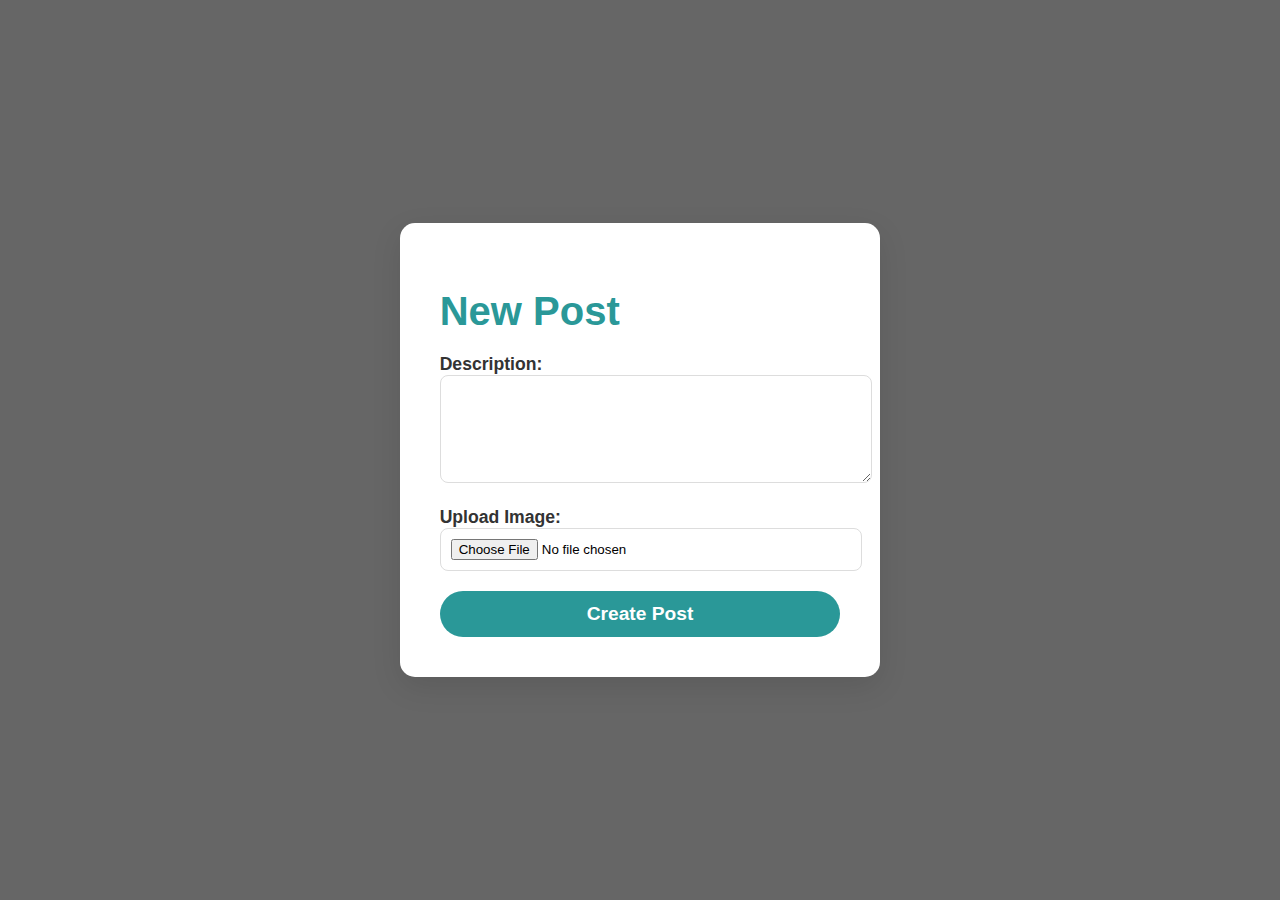
<file: create_post.html>
<!DOCTYPE html>
<html lang="en">
<head>
    <meta charset="utf-8" />
    <meta name="viewport" content="width=device-width, initial-scale=1.0" />
    <title>CampusLink | Create new post</title>
    <link href="img/favicon.png" rel="icon">
    
    <!-- Bootstrap CSS -->
    <link href="https://cdn.jsdelivr.net/npm/bootstrap@5.3.0-alpha1/dist/css/bootstrap.min.css" rel="stylesheet" integrity="sha384-KyZXEJQ3QhqLMpG8r+KnujsiDg9w7I6Fk/g9LOFhjp7j+9JoaXzMC4fRbBxDOkJl" crossorigin="anonymous">

    <style>
        /* General Body Styling */
        body {
            position: relative;
            min-height: 100vh;
            display: flex;
            flex-direction: column;
            align-items: center;
            justify-content: center;
            margin: 0;
            padding: 0;
            font-family: 'Arial', sans-serif;
            background: url('https://mediaaws.almasryalyoum.com/news/verylarge/2019/08/20/963895_0.jpg') no-repeat center center fixed;
            background-size: cover;
        }

        .background-image::before {
            content: '';
            position: absolute;
            top: 0;
            left: 0;
            right: 0;
            bottom: 0;
            background: rgba(0, 0, 0, 0.6); /* dark overlay */
            z-index: 1;
        }

        /* Form Container */
        .form-container {
            background-color: #ffffff;
            padding: 40px;
            box-shadow: 0 10px 30px rgba(0, 0, 0, 0.1);
            border-radius: 15px;
            max-width: 600px;
            margin: auto;
            position: relative; /* Ensure form stays on top of the overlay */
            z-index: 2; /* Make sure the form container is above the dark overlay */
        }

        /* Heading Styling */
        h1 {
            font-size: 2.5rem;
            color: #2a9898;
            font-weight: 700;
            margin-bottom: 20px;
        }

        /* Label Styling */
        label {
            font-weight: 600;
            font-size: 1.1rem;
            color: #333;
        }

        /* Textarea Styling */
        textarea {
            width: 100%;
            padding: 15px;
            border-radius: 8px;
            border: 1px solid #ddd;
            font-size: 1rem;
            margin-bottom: 20px;
            resize: vertical;
            transition: border-color 0.3s ease;
        }

        textarea:focus {
            border-color: #2a9898;
            outline: none;
        }

        /* Input Styling */
        input[type="file"] {
            padding: 10px;
            border-radius: 8px;
            border: 1px solid #ddd;
            width: 100%;
            margin-bottom: 20px;
        }

        input[type="file"]:hover {
            border-color: #2a9898;
        }

        /* Submit Button Styling */
        button {
            background-color: #2a9898;
            border: none;
            color: white;
            padding: 12px 30px;
            font-size: 1.2rem;
            font-weight: 600;
            border-radius: 30px;
            cursor: pointer;
            transition: all 0.3s ease-in-out;
            width: 100%;
        }

        button:hover {
            background-color: #2a9898;
            transform: scale(1.05);
        }

        /* Responsive Design */
        @media (max-width: 768px) {
            .form-container {
                padding: 30px;
                margin: 15px;
            }
        }
    </style>
</head>
<body>
    <div class="background-image"></div>
    <div class="form-container">
        <h1 class="text-center">New Post</h1>
        <form method="POST" enctype="multipart/form-data">
            
            <!-- Description Field -->
            <div class="mb-3">
                <label for="description" class="form-label">Description:</label>
                <textarea name="description" rows="4" required class="form-control"></textarea>
            </div>

            <!-- Image Upload Field -->
            <div class="mb-3">
                <label for="image" class="form-label">Upload Image:</label>
                <input type="file" name="image" accept="image/*" class="form-control">
            </div>

            <!-- Hidden User ID Field -->
            <input type="hidden" name="user_id" value="{{ request.session.user_id }}">

            <!-- Submit Button -->
            <button type="submit" class="btn btn-success">Create Post</button>
        </form>
    </div>

    <!-- Bootstrap JS -->
    <script src="https://cdn.jsdelivr.net/npm/bootstrap@5.3.0-alpha1/dist/js/bootstrap.bundle.min.js" integrity="sha384-pzjw8f+ua7Kw1TIq0p5eS5niFeT1h9Dozv3n/vVVj0YWrE+8lPE3dswzVxqmrqv1" crossorigin="anonymous"></script>
</body>
</html>
</file>
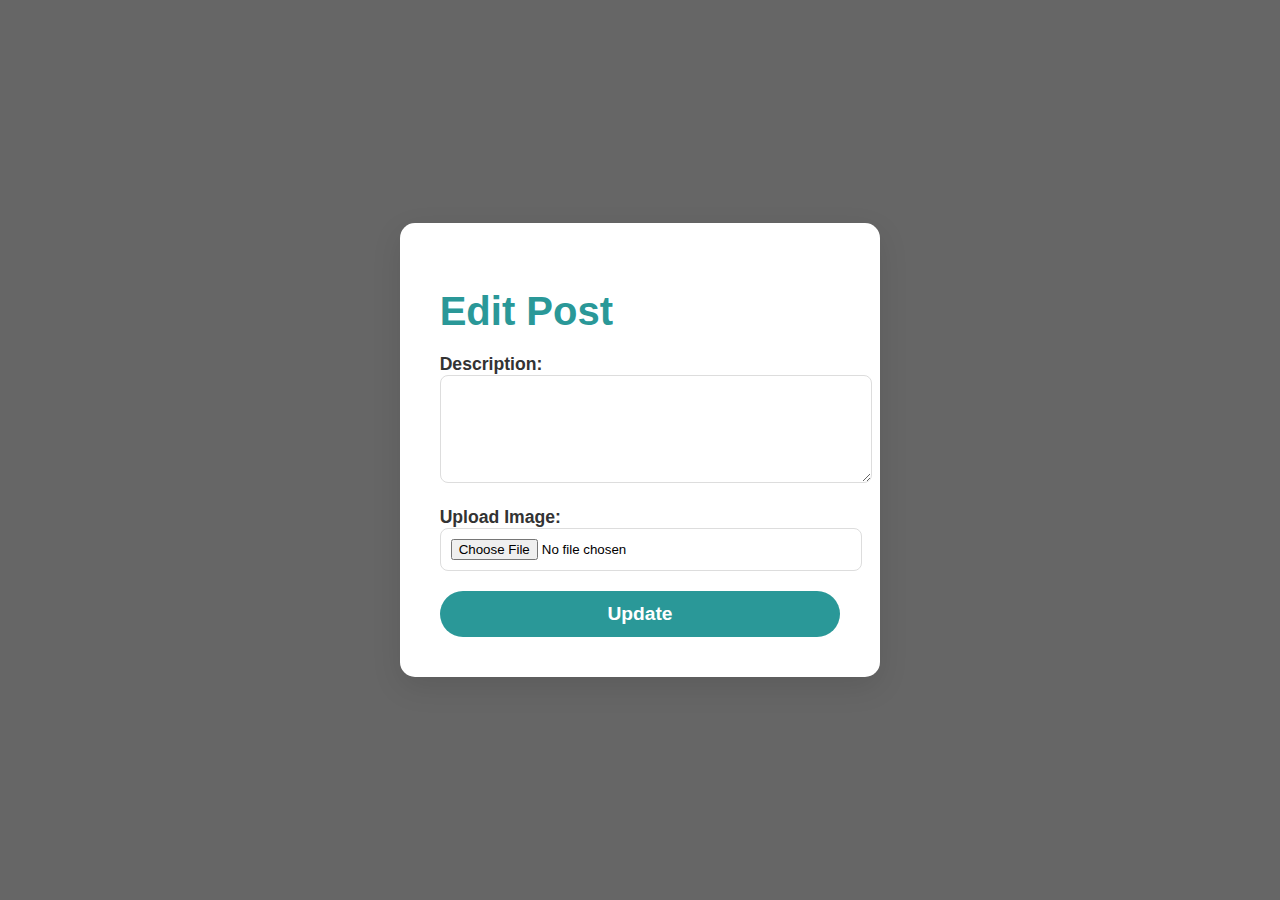
<file: edit_post.html>
<!DOCTYPE html>
<html lang="en">
    <head>
        <meta charset="utf-8" />
        <meta name="viewport" content="width=device-width, initial-scale=1.0" />
        <title>CampusLink | Edit post</title>
        <link href="img/favicon.png" rel="icon">
        
        <!-- Bootstrap CSS -->
        <link href="https://cdn.jsdelivr.net/npm/bootstrap@5.3.0-alpha1/dist/css/bootstrap.min.css" rel="stylesheet" integrity="sha384-KyZXEJQ3QhqLMpG8r+KnujsiDg9w7I6Fk/g9LOFhjp7j+9JoaXzMC4fRbBxDOkJl" crossorigin="anonymous">
    
        <style>
            /* General Body Styling */
            body {
                position: relative;
                min-height: 100vh;
                display: flex;
                flex-direction: column;
                align-items: center;
                justify-content: center;
                margin: 0;
                padding: 0;
                font-family: 'Arial', sans-serif;
                background: url('https://mediaaws.almasryalyoum.com/news/verylarge/2019/08/20/963895_0.jpg') no-repeat center center fixed;
                background-size: cover;
            }
    
            .background-image::before {
                content: '';
                position: absolute;
                top: 0;
                left: 0;
                right: 0;
                bottom: 0;
                background: rgba(0, 0, 0, 0.6); /* dark overlay */
                z-index: 1;
            }
    
            /* Form Container */
            .form-container {
                background-color: #ffffff;
                padding: 40px;
                box-shadow: 0 10px 30px rgba(0, 0, 0, 0.1);
                border-radius: 15px;
                max-width: 600px;
                margin: auto;
                position: relative; /* Ensure form stays on top of the overlay */
                z-index: 2; /* Make sure the form container is above the dark overlay */
            }
    
            /* Heading Styling */
            h1 {
                font-size: 2.5rem;
                color: #2a9898;
                font-weight: 700;
                margin-bottom: 20px;
            }
    
            /* Label Styling */
            label {
                font-weight: 600;
                font-size: 1.1rem;
                color: #333;
            }
    
            /* Textarea Styling */
            textarea {
                width: 100%;
                padding: 15px;
                border-radius: 8px;
                border: 1px solid #ddd;
                font-size: 1rem;
                margin-bottom: 20px;
                resize: vertical;
                transition: border-color 0.3s ease;
            }
    
            textarea:focus {
                border-color: #2a9898;
                outline: none;
            }
    
            /* Input Styling */
            input[type="file"] {
                padding: 10px;
                border-radius: 8px;
                border: 1px solid #ddd;
                width: 100%;
                margin-bottom: 20px;
            }
    
            input[type="file"]:hover {
                border-color: #2a9898;
            }
    
            /* Submit Button Styling */
            button {
                background-color: #2a9898;
                border: none;
                color: white;
                padding: 12px 30px;
                font-size: 1.2rem;
                font-weight: 600;
                border-radius: 30px;
                cursor: pointer;
                transition: all 0.3s ease-in-out;
                width: 100%;
            }
    
            button:hover {
                background-color: #2a9898;
                transform: scale(1.05);
            }
    
            /* Responsive Design */
            @media (max-width: 768px) {
                .form-container {
                    padding: 30px;
                    margin: 15px;
                }
            }
        </style>
    </head>
    <body>
        <div class="background-image"></div>
        <div class="form-container">
            <h1 class="text-center">Edit Post</h1>
            <form method="POST" enctype="multipart/form-data">
                
                <!-- Description Field -->
                <div class="mb-3">
                    <label for="description" class="form-label">Description:</label>
                    <textarea name="description" rows="4" required class="form-control"></textarea>
                </div>
    
                <!-- Image Upload Field -->
                <div class="mb-3">
                    <label for="image" class="form-label">Upload Image:</label>
                    <input type="file" name="image" accept="image/*" class="form-control">
                </div>
    
                <!-- Hidden User ID Field -->
                <input type="hidden" name="user_id" value="{{ request.session.user_id }}">
    
                <!-- Submit Button -->
                <button type="submit" class="btn btn-success"> Update</button>
            </form>
        </div>

    <!-- Bootstrap JS -->
    <script src="https://cdn.jsdelivr.net/npm/bootstrap@5.3.0-alpha1/dist/js/bootstrap.bundle.min.js" integrity="sha384-pzjw8f+ua7Kw1TIq0p5eS5niFeT1h9Dozv3n/vVVj0YWrE+8lPE3dswzVxqmrqv1" crossorigin="anonymous"></script>
</body>
</html>
</file>
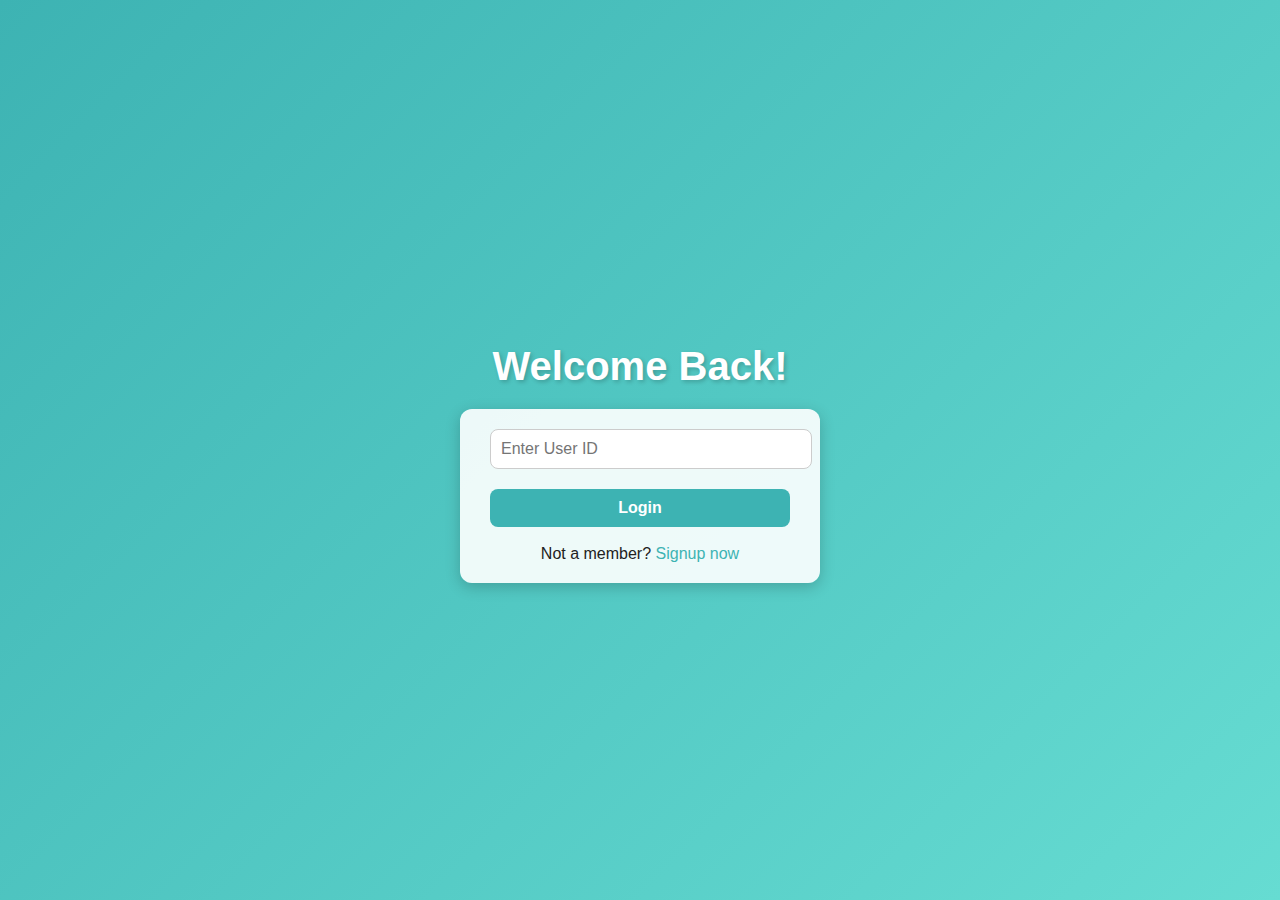
<file: login.html>
<!DOCTYPE html>
<html lang="en">
<head>
    <meta charset="utf-8" />
    <meta name="viewport" content="width=device-width, initial-scale=1.0" />
    <title>CampusLink | Login</title>
    <link href="img/favicon.png" rel="icon">
    <style>
        /* General Reset */
        body {
            margin: 0;
            padding: 0;
            font-family: 'Arial', sans-serif;
            background: linear-gradient(135deg, #3db3b3, #66dcd2);
            display: flex;
            justify-content: center;
            align-items: center;
            height: 100vh;
            color: #fff;
            flex-direction: column; 
        }

        h1 {
            text-align: center;
            font-size: 2.5rem;
            margin-bottom: 20px;
            text-shadow: 2px 2px 4px rgba(0, 0, 0, 0.2);
        }

        form {
            background-color: rgba(255, 255, 255, 0.9);
            padding: 20px 30px;
            border-radius: 12px;
            box-shadow: 0 4px 15px rgba(0, 0, 0, 0.2);
            text-align: center;
            width: 300px;
        }

        input[type="text"] {
            width: 100%;
            padding: 10px;
            border: 1px solid #ccc;
            border-radius: 8px;
            font-size: 1rem;
            margin-bottom: 20px;
            outline: none;
            transition: 0.3s ease-in-out;
        }

        input[type="text"]:focus {
            border-color: #3db3b3;
            box-shadow: 0 0 5px rgba(74, 144, 226, 0.5);
        }

        button {
            width: 100%;
            padding: 10px 15px;
            border: none;
            border-radius: 8px;
            background-color: #3db3b3;
            color: white;
            font-size: 1rem;
            font-weight: bold;
            cursor: pointer;
            transition: background-color 0.3s ease;
        }

        button:hover {
            background-color: #3db3b3;
        }

        button:active {
            transform: scale(0.98);
        }

        .extra-links a {
            color: #3db3b3;
            text-decoration: none;
        }

        @media screen and (max-width: 600px) {
            form {
                width: 90%;
                padding: 15px 20px;
            }

            h1 {
                font-size: 2rem;
            }
        }
    </style>
</head>
<body>
    <h1>Welcome Back!</h1> 
    <form action="/profile/" method="GET">
        <input type="text" name="user_id" id="user_id" placeholder="Enter User ID" required>
        <button type="submit">Login</button><br><br>
        
        <form action="/register/" method="GET">
          <div class="extra-links" style="color: #222;"> Not a member? <a href="register">Signup now</a> </div>
        </form>
    </form>
</body>
</html>
</file>
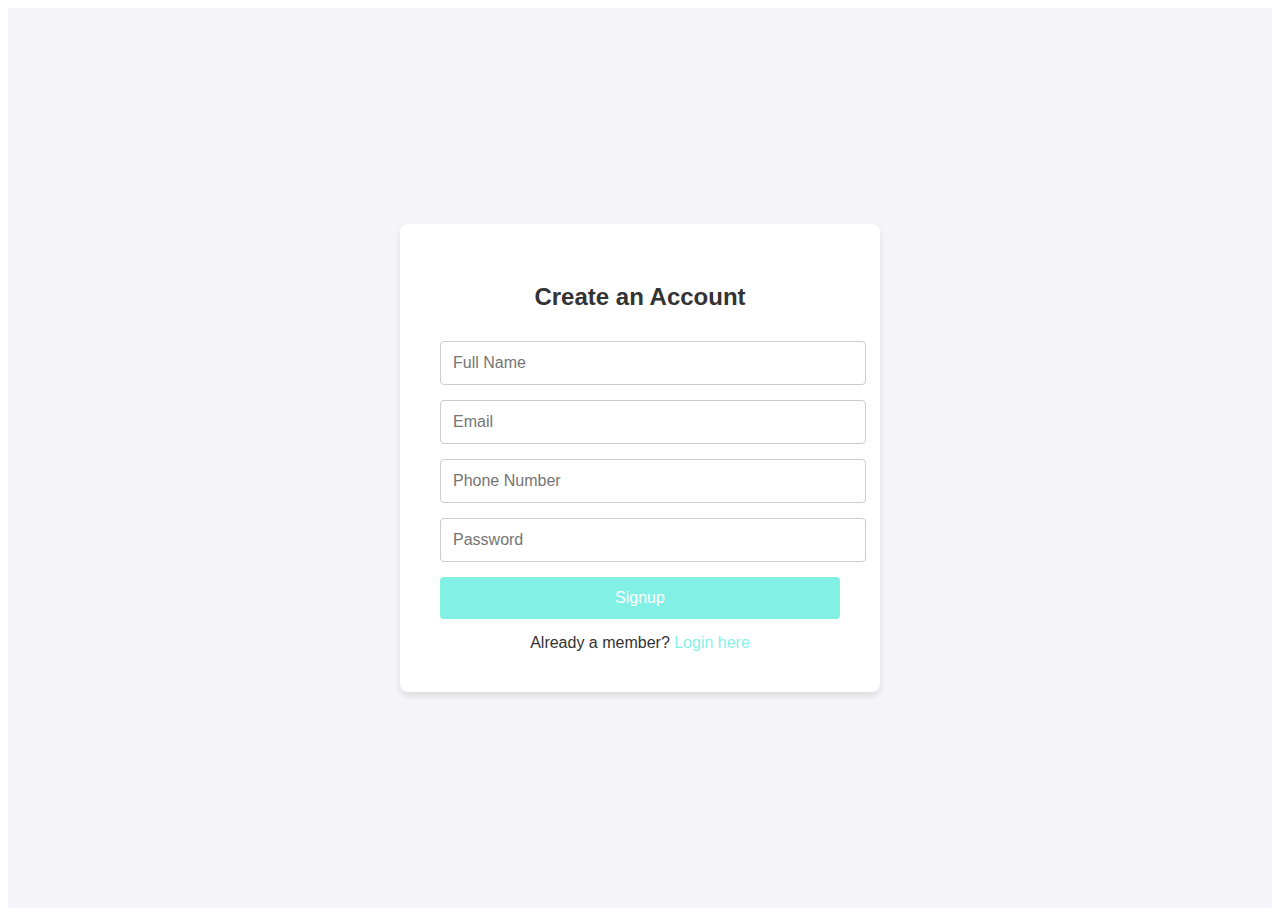
<file: register.html>
<!DOCTYPE html>
<html lang="en">
<head>
  <meta charset="utf-8" />
  <meta name="viewport" content="width=device-width, initial-scale=1.0" />
  <title>CampusLink | Signup</title>
  <link href="img/favicon.png" rel="icon">
  <style>
    /* CSS: Signup Page Styling */
    .signup-page {
      background-color: #f4f4f9;
      color: #333;
      display: flex;
      justify-content: center;
      align-items: center;
      height: 100vh;
      font-family: Arial, sans-serif;
    }

    .signup-container {
      background-color: #ffffff;
      padding: 40px;
      border-radius: 8px;
      box-shadow: 0 4px 6px rgba(0, 0, 0, 0.1);
      width: 100%;
      max-width: 400px;
    }

    .signup-container h2 {
      text-align: center;
      margin-bottom: 30px;
    }

    .signup-form input[type="text"],
    .signup-form input[type="email"],
    .signup-form input[type="password"] {
      width: 100%;
      padding: 12px;
      margin-bottom: 15px;
      border: 1px solid #ccc;
      border-radius: 4px;
      font-size: 16px;
    }

    .signup-form .btn-signup {
      width: 100%;
      padding: 12px;
      background-color: #45e8daaa;
      color: white;
      font-size: 16px;
      border: none;
      border-radius: 4px;
      cursor: pointer;
    }

    .signup-form .btn-signup:hover {
      background-color: #45e8daaa;
    }

    .signup-form .login-link {
      text-align: center;
      margin-top: 15px;
    }

    .signup-form .login-link a {
      color: #45e8daaa;
      text-decoration: none;
    }
  </style>
</head>

<body>
  <!-- Signup Section -->
  <section class="signup-page">
    <div class="signup-container">
      <h2>Create an Account</h2>
      <form class="signup-form" id="signupForm" action="#" method="POST">
        <input type="text" name="name" id="name" placeholder="Full Name" required />
        <input type="email" name="email" id="email" placeholder="Email" required />
        <input type="text" name="phone" id="phone" placeholder="Phone Number" required />
        <input type="password" name="password" id="password" placeholder="Password" required />
        <button type="button" class="btn-signup" onclick="validateForm()">Signup</button>
        <div class="login-link">
          Already a member? <a href="C:\Users\hp\Desktop\home\home\CampusLink\Login.html">Login here</a>
        </div>
      </form>
    </div>
  </section>

  <script>
    function validateForm() {
      const name = document.getElementById("name").value.trim();
      const email = document.getElementById("email").value.trim();
      const phone = document.getElementById("phone").value.trim();
      const password = document.getElementById("password").value.trim();

      if (!name || !email || !phone || !password) {
        alert("All fields are required.");
        return;
      }

      if (!validateEmail(email)) {
        alert("Please enter a valid email address.");
        return;
      }

      if (!validatePhone(phone)) {
        alert("Please enter a valid phone number.");
        return;
      }

      if (!validatePassword(password)) {
        alert("Password must be at least 8 characters long and include one uppercase letter, one number, and one special character.");
        return;
      }

      alert("Signup successful!");
    }

    function validateEmail(email) {
      const emailPattern = /^[^\s@]+@[^\s@]+\.[^\s@]+$/;
      return emailPattern.test(email);
    }

    function validatePhone(phone) {
      const phonePattern = /^[0-9]{10,15}$/;
      return phonePattern.test(phone);
    }

    function validatePassword(password) {
      const passwordPattern = /^(?=.*[A-Z])(?=.*\d)(?=.*[!@#$%^&*]).{8,}$/;
      return passwordPattern.test(password);
    }
  </script>
</body>
</html>
</file>
